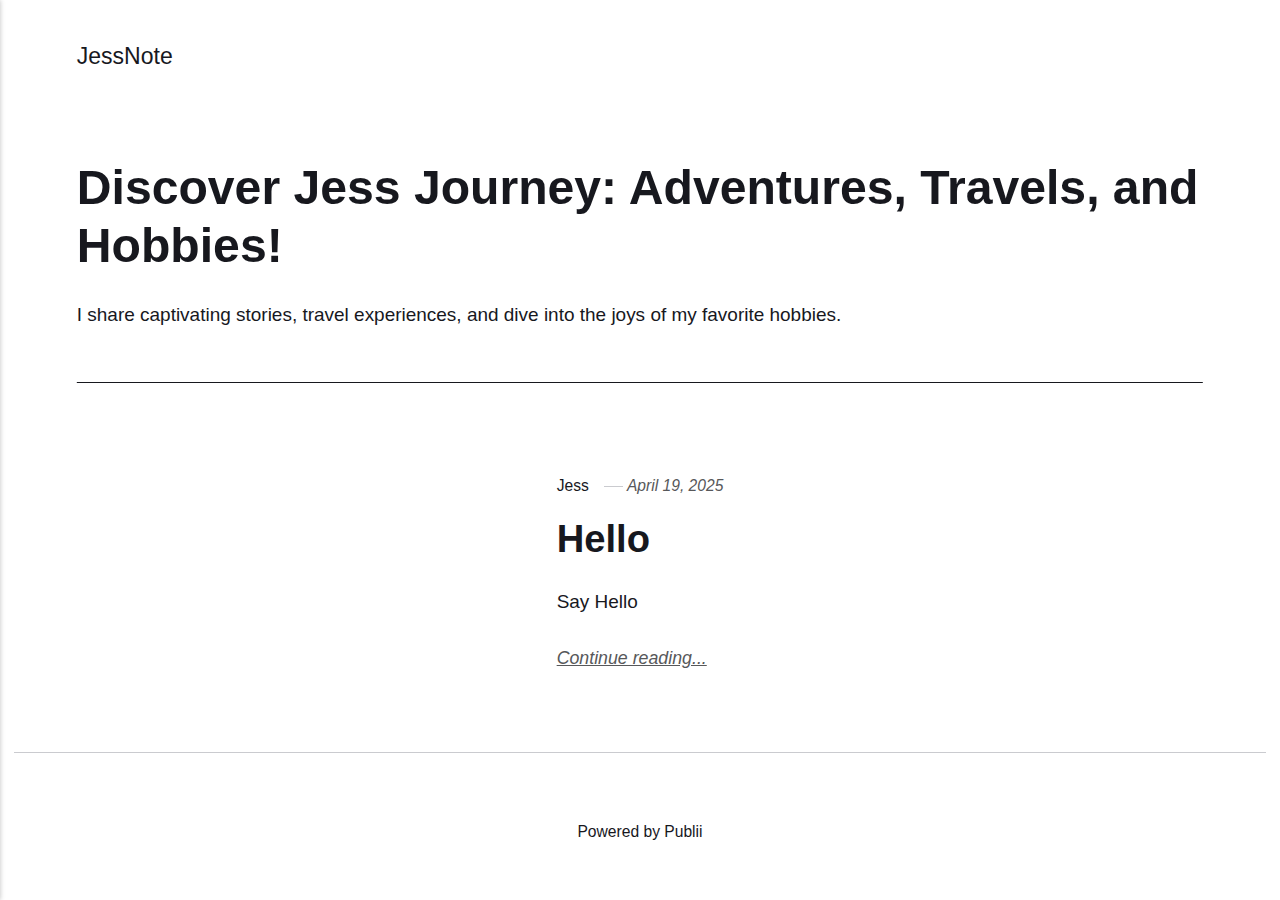
<file: index.html>
<!DOCTYPE html><html lang="en-gb"><head><meta charset="utf-8"><meta http-equiv="X-UA-Compatible" content="IE=edge"><meta name="viewport" content="width=device-width,initial-scale=1"><title>JessNote</title><meta name="generator" content="Publii Open-Source CMS for Static Site"><link rel="canonical" href="https://thejessnote.github.io/"><link rel="alternate" type="application/atom+xml" href="https://thejessnote.github.io/feed.xml" title="JessNote - RSS"><link rel="alternate" type="application/json" href="https://thejessnote.github.io/feed.json" title="JessNote - JSON"><meta property="og:title" content="JessNote"><meta property="og:site_name" content="JessNote"><meta property="og:description" content=""><meta property="og:url" content="https://thejessnote.github.io/"><meta property="og:type" content="website"><link rel="preload" href="https://thejessnote.github.io/assets/dynamic/fonts/andadapro/andadapro.woff2" as="font" type="font/woff2" crossorigin><link rel="preload" href="https://thejessnote.github.io/assets/dynamic/fonts/andadapro/andadapro-italic.woff2" as="font" type="font/woff2" crossorigin><link rel="stylesheet" href="https://thejessnote.github.io/assets/css/style.css?v=6e43c17bbf23a8f099e3165216c35594"><script type="application/ld+json">{"@context":"http://schema.org","@type":"Organization","name":"JessNote","url":"https://thejessnote.github.io/"}</script><noscript><style>img[loading] {
                    opacity: 1;
                }</style></noscript></head><body class="home-template"><header class="top js-header"><a class="logo" href="https://thejessnote.github.io/">JessNote</a><nav class="navbar js-navbar"><button class="navbar__toggle js-toggle" aria-label="Menu" aria-haspopup="true" aria-expanded="false"><span class="navbar__toggle-box"><span class="navbar__toggle-inner">Menu</span></span></button><ul class="navbar__menu"></ul></nav></header><main><div class="hero hero--noimage"><header class="hero__content"><div class="wrapper"><h1>Discover Jess Journey: Adventures, Travels, and Hobbies!</h1><p>I share captivating stories, travel experiences, and dive into the joys of my favorite hobbies.</p></div></header></div><div class="wrapper feed"><article class="feed__item feed__item--centered"><div class="feed__content"><header><div class="feed__meta"><a href="https://thejessnote.github.io/authors/jess/" class="feed__author">Jess</a> <time datetime="2025-04-19T12:30" class="feed__date">April 19, 2025</time></div><h2 class="feed__title"><a href="https://thejessnote.github.io/hello.html">Hello </a></h2></header><p>Say Hello</p><a href="https://thejessnote.github.io/hello.html" class="readmore feed__readmore">Continue reading...</a></div></article></div></main><footer class="footer"><div class="wrapper"><div class="footer__copyright"><p>Powered by Publii</p></div><button id="backToTop" class="footer__bttop" aria-label="Back to top" title="Back to top"><svg width="20" height="20"><use xlink:href="https://thejessnote.github.io/assets/svg/svg-map.svg#toparrow"/></svg></button></div></footer><script defer="defer" src="https://thejessnote.github.io/assets/js/scripts.min.js?v=ffcbea6c02c8178d10092962b235a5b0"></script><script>window.publiiThemeMenuConfig={mobileMenuMode:'sidebar',animationSpeed:300,submenuWidth: 'auto',doubleClickTime:500,mobileMenuExpandableSubmenus:true,relatedContainerForOverlayMenuSelector:'.top'};</script><script>var images = document.querySelectorAll('img[loading]');
        for (var i = 0; i < images.length; i++) {
            if (images[i].complete) {
                images[i].classList.add('is-loaded');
            } else {
                images[i].addEventListener('load', function () {
                    this.classList.add('is-loaded');
                }, false);
            }
        }</script></body></html>
</file>
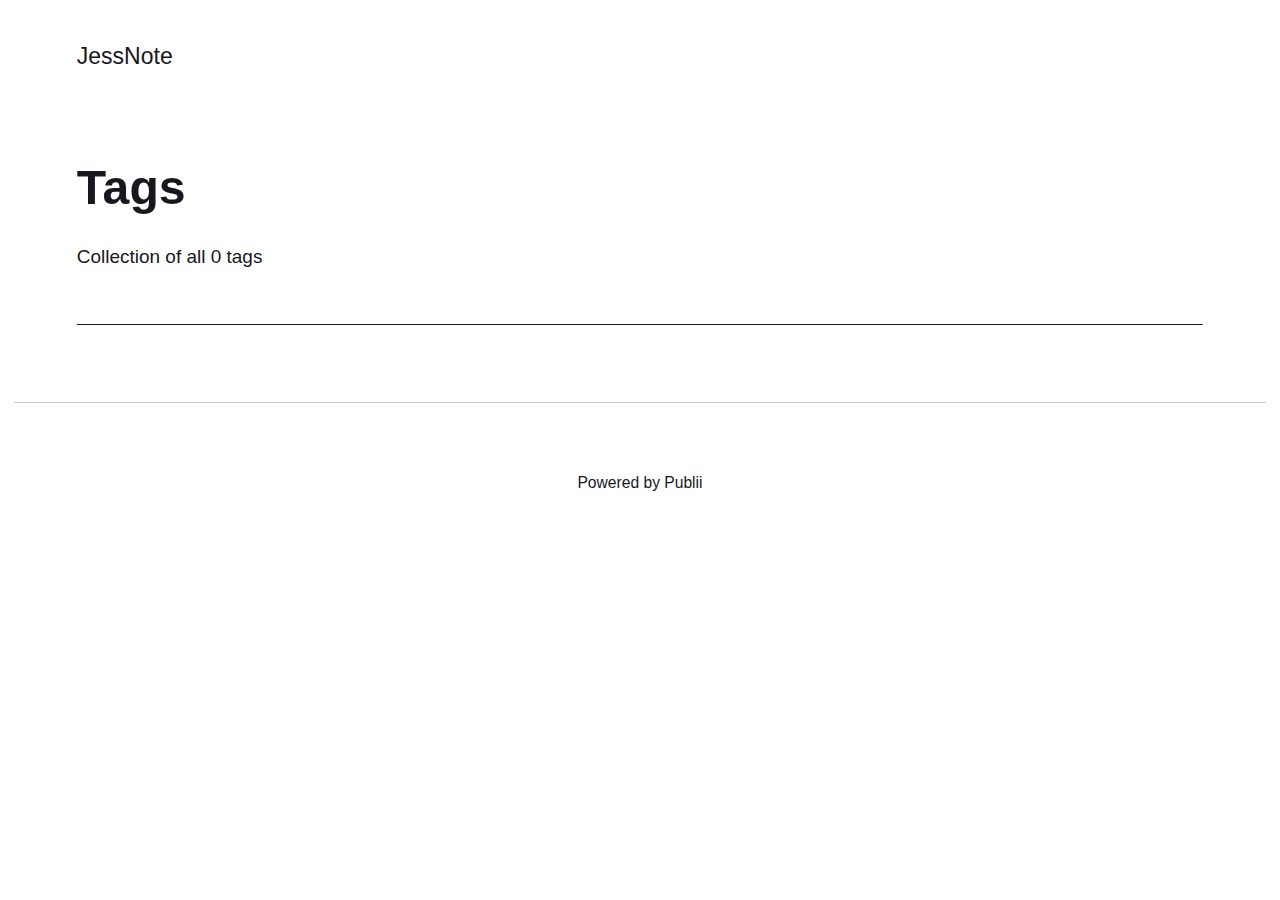
<file: tags/index.html>
<!DOCTYPE html><html lang="en-gb"><head><meta charset="utf-8"><meta http-equiv="X-UA-Compatible" content="IE=edge"><meta name="viewport" content="width=device-width,initial-scale=1"><title>All tags - JessNote</title><meta name="robots" content="noindex, follow"><meta name="generator" content="Publii Open-Source CMS for Static Site"><link rel="alternate" type="application/atom+xml" href="https://thejessnote.github.io/feed.xml" title="JessNote - RSS"><link rel="alternate" type="application/json" href="https://thejessnote.github.io/feed.json" title="JessNote - JSON"><meta property="og:title" content="JessNote"><meta property="og:site_name" content="JessNote"><meta property="og:description" content=""><meta property="og:url" content="https://thejessnote.github.io/tags/"><meta property="og:type" content="website"><link rel="stylesheet" href="https://thejessnote.github.io/assets/css/style.css?v=11bee19e86e8eda2cf9a60efd975666d"><script type="application/ld+json">{"@context":"http://schema.org","@type":"Organization","name":"JessNote","url":"https://thejessnote.github.io/"}</script><noscript><style>img[loading] {
                    opacity: 1;
                }</style></noscript></head><body class="tags-template"><header class="top js-header"><a class="logo" href="https://thejessnote.github.io/">JessNote</a></header><main class="page page--tags"><div class="hero hero--noimage"><header class="hero__content"><div class="wrapper"><h1>Tags</h1><p class="page__desc">Collection of all 0 tags</p></div></header></div><div class="wrapper"><ul class="feed feed--grid"></ul></div></main><footer class="footer"><div class="wrapper"><div class="footer__copyright">Powered by Publii</div><button id="backToTop" class="footer__bttop" aria-label="Back to top" title="Back to top"><svg width="20" height="20"><use xlink:href="https://thejessnote.github.io/assets/svg/svg-map.svg#toparrow"/></svg></button></div></footer><script defer="defer" src="https://thejessnote.github.io/assets/js/scripts.min.js?v=ffcbea6c02c8178d10092962b235a5b0"></script><script>window.publiiThemeMenuConfig={mobileMenuMode:'sidebar',animationSpeed:300,submenuWidth: 'auto',doubleClickTime:500,mobileMenuExpandableSubmenus:true,relatedContainerForOverlayMenuSelector:'.top'};</script><script>var images = document.querySelectorAll('img[loading]');
        for (var i = 0; i < images.length; i++) {
            if (images[i].complete) {
                images[i].classList.add('is-loaded');
            } else {
                images[i].addEventListener('load', function () {
                    this.classList.add('is-loaded');
                }, false);
            }
        }</script></body></html>
</file>
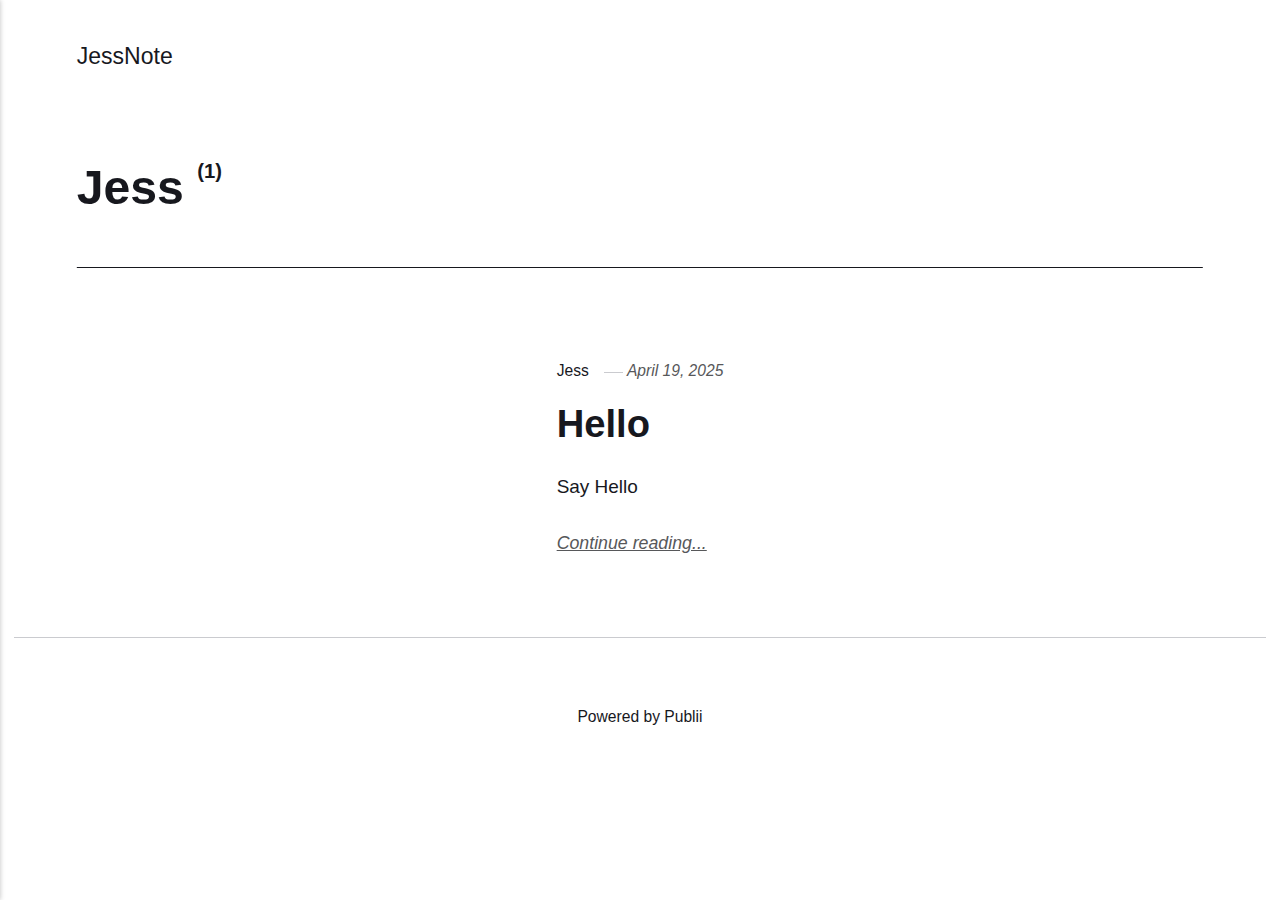
<file: authors/jess/index.html>
<!DOCTYPE html><html lang="en-gb"><head><meta charset="utf-8"><meta http-equiv="X-UA-Compatible" content="IE=edge"><meta name="viewport" content="width=device-width,initial-scale=1"><title>Author: Jess - JessNote</title><meta name="robots" content="noindex, follow"><meta name="generator" content="Publii Open-Source CMS for Static Site"><link rel="alternate" type="application/atom+xml" href="https://thejessnote.github.io/feed.xml" title="JessNote - RSS"><link rel="alternate" type="application/json" href="https://thejessnote.github.io/feed.json" title="JessNote - JSON"><meta property="og:title" content="Jess"><meta property="og:site_name" content="JessNote"><meta property="og:description" content=""><meta property="og:url" content="https://thejessnote.github.io/authors/jess/"><meta property="og:type" content="website"><link rel="preload" href="https://thejessnote.github.io/assets/dynamic/fonts/andadapro/andadapro.woff2" as="font" type="font/woff2" crossorigin><link rel="preload" href="https://thejessnote.github.io/assets/dynamic/fonts/andadapro/andadapro-italic.woff2" as="font" type="font/woff2" crossorigin><link rel="stylesheet" href="https://thejessnote.github.io/assets/css/style.css?v=6e43c17bbf23a8f099e3165216c35594"><script type="application/ld+json">{"@context":"http://schema.org","@type":"Organization","name":"JessNote","url":"https://thejessnote.github.io/"}</script><noscript><style>img[loading] {
                    opacity: 1;
                }</style></noscript></head><body class="author-template"><header class="top js-header"><a class="logo" href="https://thejessnote.github.io/">JessNote</a><nav class="navbar js-navbar"><button class="navbar__toggle js-toggle" aria-label="Menu" aria-haspopup="true" aria-expanded="false"><span class="navbar__toggle-box"><span class="navbar__toggle-inner">Menu</span></span></button><ul class="navbar__menu"></ul></nav></header><main class="page page--author"><div class="hero hero--noimage"><header class="hero__content"><div class="wrapper page--author__wrapper"><div><h1>Jess <sup>(1)</sup></h1></div></div></header></div><div class="wrapper feed"><article class="feed__item feed__item--centered"><div class="feed__content"><header><div class="feed__meta"><a href="https://thejessnote.github.io/authors/jess/" class="feed__author">Jess</a> <time datetime="2025-04-19T12:30" class="feed__date">April 19, 2025</time></div><h2 class="feed__title"><a href="https://thejessnote.github.io/hello.html">Hello </a></h2></header><p>Say Hello</p><a href="https://thejessnote.github.io/hello.html" class="readmore feed__readmore">Continue reading...</a></div></article></div></main><footer class="footer"><div class="wrapper"><div class="footer__copyright"><p>Powered by Publii</p></div><button id="backToTop" class="footer__bttop" aria-label="Back to top" title="Back to top"><svg width="20" height="20"><use xlink:href="https://thejessnote.github.io/assets/svg/svg-map.svg#toparrow"/></svg></button></div></footer><script defer="defer" src="https://thejessnote.github.io/assets/js/scripts.min.js?v=ffcbea6c02c8178d10092962b235a5b0"></script><script>window.publiiThemeMenuConfig={mobileMenuMode:'sidebar',animationSpeed:300,submenuWidth: 'auto',doubleClickTime:500,mobileMenuExpandableSubmenus:true,relatedContainerForOverlayMenuSelector:'.top'};</script><script>var images = document.querySelectorAll('img[loading]');
        for (var i = 0; i < images.length; i++) {
            if (images[i].complete) {
                images[i].classList.add('is-loaded');
            } else {
                images[i].addEventListener('load', function () {
                    this.classList.add('is-loaded');
                }, false);
            }
        }</script></body></html>
</file>
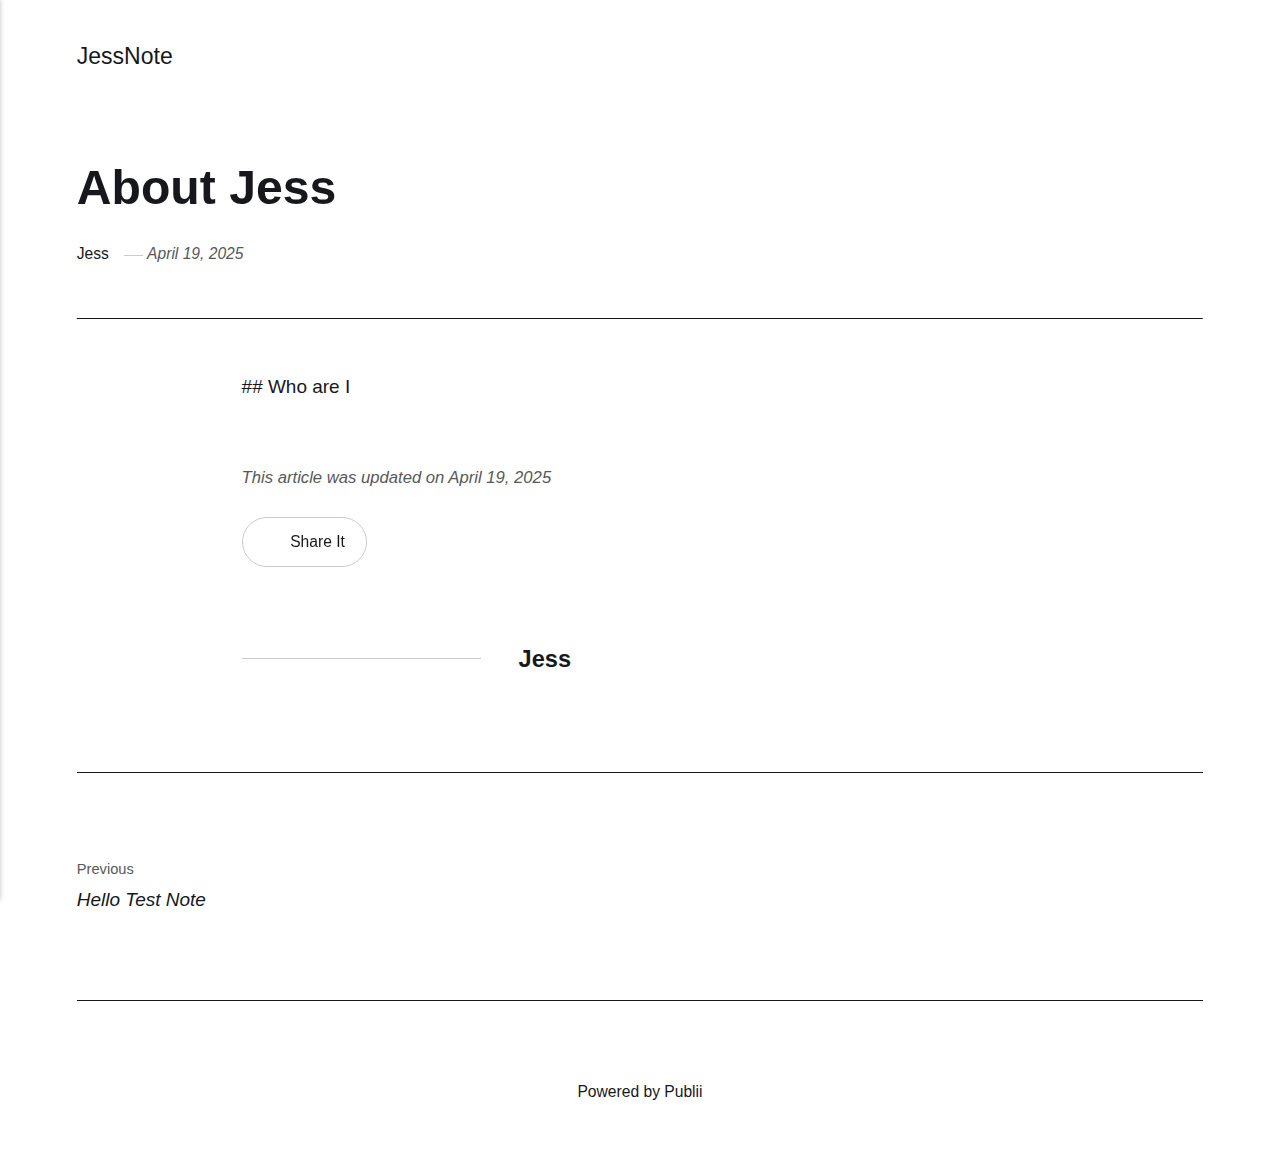
<file: about-jess.html>
<!DOCTYPE html><html lang="en-gb"><head><meta charset="utf-8"><meta http-equiv="X-UA-Compatible" content="IE=edge"><meta name="viewport" content="width=device-width,initial-scale=1"><title>About Jess - JessNote</title><meta name="description" content="## Who are I"><meta name="generator" content="Publii Open-Source CMS for Static Site"><link rel="canonical" href="https://thejessnote.github.io/about-jess.html"><link rel="alternate" type="application/atom+xml" href="https://thejessnote.github.io/feed.xml" title="JessNote - RSS"><link rel="alternate" type="application/json" href="https://thejessnote.github.io/feed.json" title="JessNote - JSON"><meta property="og:title" content="About Jess"><meta property="og:site_name" content="JessNote"><meta property="og:description" content="## Who are I"><meta property="og:url" content="https://thejessnote.github.io/about-jess.html"><meta property="og:type" content="article"><link rel="stylesheet" href="https://thejessnote.github.io/assets/css/style.css?v=11bee19e86e8eda2cf9a60efd975666d"><script type="application/ld+json">{"@context":"http://schema.org","@type":"Article","mainEntityOfPage":{"@type":"WebPage","@id":"https://thejessnote.github.io/about-jess.html"},"headline":"About Jess","datePublished":"2025-04-19T11:41+08:00","dateModified":"2025-04-19T11:41+08:00","description":"## Who are I","author":{"@type":"Person","name":"Jess","url":"https://thejessnote.github.io/authors/jess/"},"publisher":{"@type":"Organization","name":"Jess"}}</script><noscript><style>img[loading] {
                    opacity: 1;
                }</style></noscript></head><body class="post-template"><header class="top js-header"><a class="logo" href="https://thejessnote.github.io/">JessNote</a><nav class="navbar js-navbar"><button class="navbar__toggle js-toggle" aria-label="Menu" aria-haspopup="true" aria-expanded="false"><span class="navbar__toggle-box"><span class="navbar__toggle-inner">Menu</span></span></button><ul class="navbar__menu"></ul></nav></header><main class="post"><article class="content"><div class="hero hero--noimage"><header class="hero__content"><div class="wrapper"><h1>About Jess</h1><div class="feed__meta content__meta"><a href="https://thejessnote.github.io/authors/jess/" class="feed__author">Jess</a> <time datetime="2025-04-19T11:41" class="feed__date">April 19, 2025</time></div></div></header></div><div class="entry-wrapper content__entry"><p>## Who are I</p></div><footer class="content__footer"><div class="entry-wrapper"><p class="content__updated">This article was updated on April 19, 2025</p><div class="content__actions"><div class="content__share"><button class="btn--icon content__share-button js-content__share-button"><svg width="20" height="20" aria-hidden="true"><use xlink:href="https://thejessnote.github.io/assets/svg/svg-map.svg#share"></use></svg> <span>Share It</span></button><div class="content__share-popup js-content__share-popup"></div></div></div><div class="content__bio bio"><div><h3 class="h4 bio__name"><a href="https://thejessnote.github.io/authors/jess/" rel="author">Jess</a></h3></div></div></div><nav class="content__nav"><div class="wrapper"><div class="content__nav-inner"><div class="content__nav-prev"><a href="https://thejessnote.github.io/hello-test-note.html" class="content__nav-link" rel="prev"><div><span>Previous</span> Hello Test Note</div></a></div></div></div></nav></footer></article></main><footer class="footer footer--glued"><div class="wrapper"><div class="footer__copyright"><p>Powered by Publii</p></div><button id="backToTop" class="footer__bttop" aria-label="Back to top" title="Back to top"><svg width="20" height="20"><use xlink:href="https://thejessnote.github.io/assets/svg/svg-map.svg#toparrow"/></svg></button></div></footer><script defer="defer" src="https://thejessnote.github.io/assets/js/scripts.min.js?v=ffcbea6c02c8178d10092962b235a5b0"></script><script>window.publiiThemeMenuConfig={mobileMenuMode:'sidebar',animationSpeed:300,submenuWidth: 'auto',doubleClickTime:500,mobileMenuExpandableSubmenus:true,relatedContainerForOverlayMenuSelector:'.top'};</script><script>var images = document.querySelectorAll('img[loading]');
        for (var i = 0; i < images.length; i++) {
            if (images[i].complete) {
                images[i].classList.add('is-loaded');
            } else {
                images[i].addEventListener('load', function () {
                    this.classList.add('is-loaded');
                }, false);
            }
        }</script></body></html>
</file>
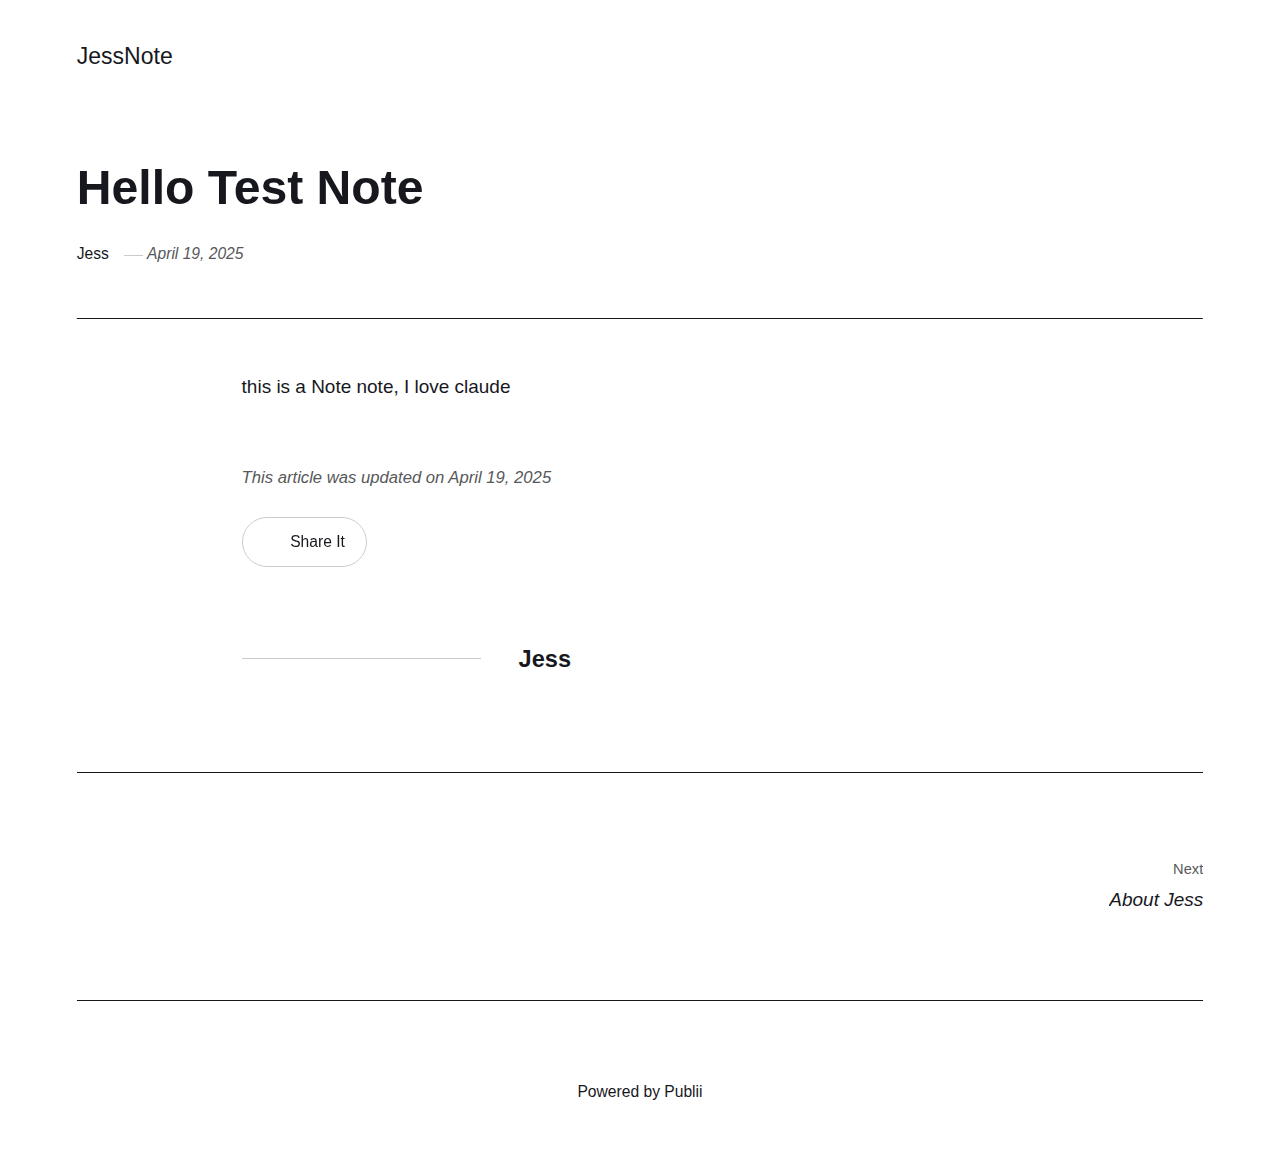
<file: hello-test-note.html>
<!DOCTYPE html><html lang="en-gb"><head><meta charset="utf-8"><meta http-equiv="X-UA-Compatible" content="IE=edge"><meta name="viewport" content="width=device-width,initial-scale=1"><title>Hello Test Note - JessNote</title><meta name="description" content="this is a Note note, I love claude"><meta name="generator" content="Publii Open-Source CMS for Static Site"><link rel="canonical" href="https://thejessnote.github.io/hello-test-note.html"><link rel="alternate" type="application/atom+xml" href="https://thejessnote.github.io/feed.xml" title="JessNote - RSS"><link rel="alternate" type="application/json" href="https://thejessnote.github.io/feed.json" title="JessNote - JSON"><meta property="og:title" content="Hello Test Note"><meta property="og:site_name" content="JessNote"><meta property="og:description" content="this is a Note note, I love claude"><meta property="og:url" content="https://thejessnote.github.io/hello-test-note.html"><meta property="og:type" content="article"><link rel="stylesheet" href="https://thejessnote.github.io/assets/css/style.css?v=11bee19e86e8eda2cf9a60efd975666d"><script type="application/ld+json">{"@context":"http://schema.org","@type":"Article","mainEntityOfPage":{"@type":"WebPage","@id":"https://thejessnote.github.io/hello-test-note.html"},"headline":"Hello Test Note","datePublished":"2025-04-19T11:37+08:00","dateModified":"2025-04-19T11:37+08:00","description":"this is a Note note, I love claude","author":{"@type":"Person","name":"Jess","url":"https://thejessnote.github.io/authors/jess/"},"publisher":{"@type":"Organization","name":"Jess"}}</script><noscript><style>img[loading] {
                    opacity: 1;
                }</style></noscript></head><body class="post-template"><header class="top js-header"><a class="logo" href="https://thejessnote.github.io/">JessNote</a></header><main class="post"><article class="content"><div class="hero hero--noimage"><header class="hero__content"><div class="wrapper"><h1>Hello Test Note</h1><div class="feed__meta content__meta"><a href="https://thejessnote.github.io/authors/jess/" class="feed__author">Jess</a> <time datetime="2025-04-19T11:37" class="feed__date">April 19, 2025</time></div></div></header></div><div class="entry-wrapper content__entry"><p>this is a Note note, I love claude</p></div><footer class="content__footer"><div class="entry-wrapper"><p class="content__updated">This article was updated on April 19, 2025</p><div class="content__actions"><div class="content__share"><button class="btn--icon content__share-button js-content__share-button"><svg width="20" height="20" aria-hidden="true"><use xlink:href="https://thejessnote.github.io/assets/svg/svg-map.svg#share"></use></svg> <span>Share It</span></button><div class="content__share-popup js-content__share-popup"></div></div></div><div class="content__bio bio"><div><h3 class="h4 bio__name"><a href="https://thejessnote.github.io/authors/jess/" rel="author">Jess</a></h3></div></div></div><nav class="content__nav"><div class="wrapper"><div class="content__nav-inner"><div class="content__nav-next"><a href="https://thejessnote.github.io/about-jess.html" class="content__nav-link" rel="next"><div><span>Next</span> About Jess</div></a></div></div></div></nav></footer></article></main><footer class="footer footer--glued"><div class="wrapper"><div class="footer__copyright">Powered by Publii</div><button id="backToTop" class="footer__bttop" aria-label="Back to top" title="Back to top"><svg width="20" height="20"><use xlink:href="https://thejessnote.github.io/assets/svg/svg-map.svg#toparrow"/></svg></button></div></footer><script defer="defer" src="https://thejessnote.github.io/assets/js/scripts.min.js?v=ffcbea6c02c8178d10092962b235a5b0"></script><script>window.publiiThemeMenuConfig={mobileMenuMode:'sidebar',animationSpeed:300,submenuWidth: 'auto',doubleClickTime:500,mobileMenuExpandableSubmenus:true,relatedContainerForOverlayMenuSelector:'.top'};</script><script>var images = document.querySelectorAll('img[loading]');
        for (var i = 0; i < images.length; i++) {
            if (images[i].complete) {
                images[i].classList.add('is-loaded');
            } else {
                images[i].addEventListener('load', function () {
                    this.classList.add('is-loaded');
                }, false);
            }
        }</script></body></html>
</file>
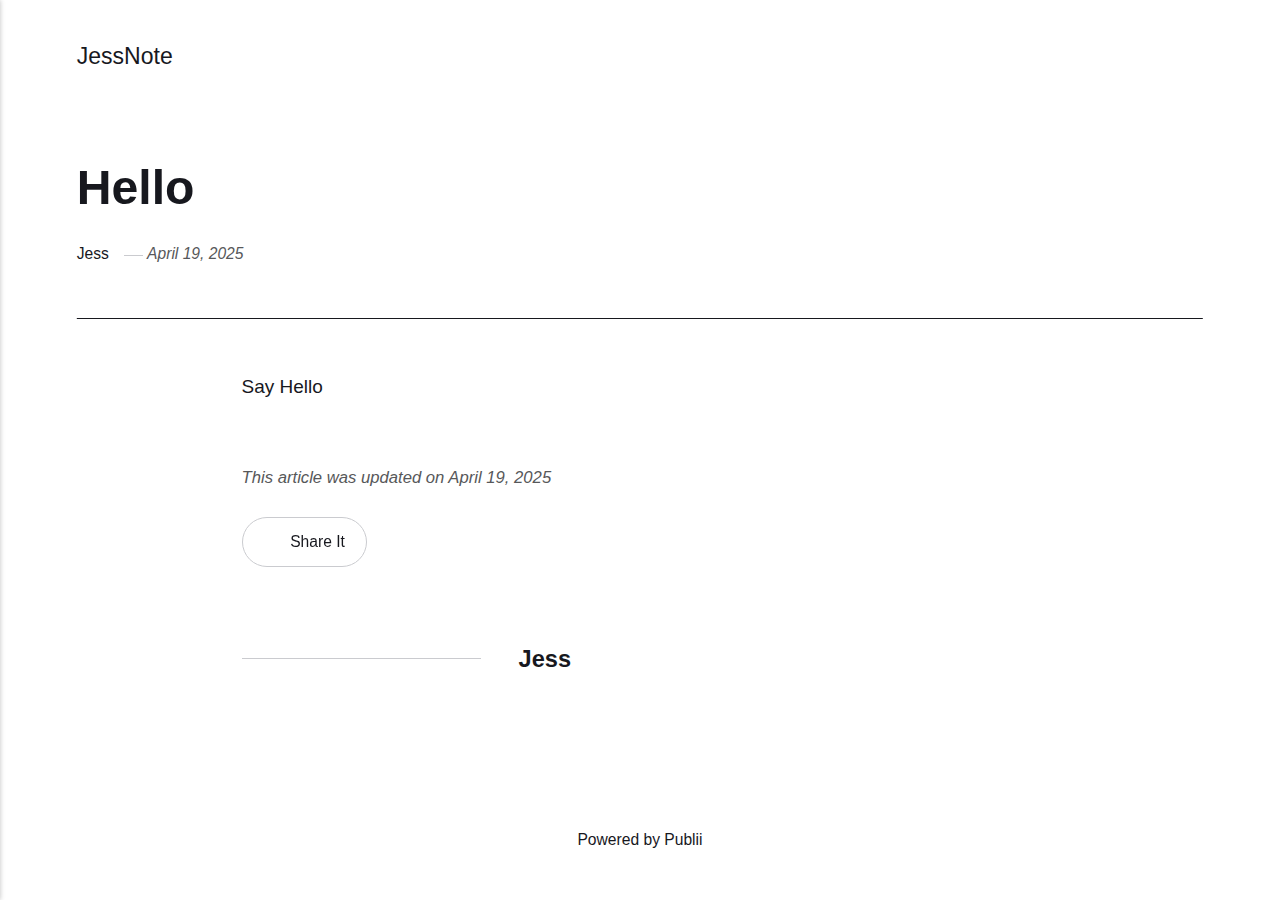
<file: hello.html>
<!DOCTYPE html><html lang="en-gb"><head><meta charset="utf-8"><meta http-equiv="X-UA-Compatible" content="IE=edge"><meta name="viewport" content="width=device-width,initial-scale=1"><title>Hello  - JessNote</title><meta name="description" content="Say Hello"><meta name="generator" content="Publii Open-Source CMS for Static Site"><link rel="canonical" href="https://thejessnote.github.io/hello.html"><link rel="alternate" type="application/atom+xml" href="https://thejessnote.github.io/feed.xml" title="JessNote - RSS"><link rel="alternate" type="application/json" href="https://thejessnote.github.io/feed.json" title="JessNote - JSON"><meta property="og:title" content="Hello "><meta property="og:site_name" content="JessNote"><meta property="og:description" content="Say Hello"><meta property="og:url" content="https://thejessnote.github.io/hello.html"><meta property="og:type" content="article"><link rel="preload" href="https://thejessnote.github.io/assets/dynamic/fonts/andadapro/andadapro.woff2" as="font" type="font/woff2" crossorigin><link rel="preload" href="https://thejessnote.github.io/assets/dynamic/fonts/andadapro/andadapro-italic.woff2" as="font" type="font/woff2" crossorigin><link rel="stylesheet" href="https://thejessnote.github.io/assets/css/style.css?v=6e43c17bbf23a8f099e3165216c35594"><script type="application/ld+json">{"@context":"http://schema.org","@type":"Article","mainEntityOfPage":{"@type":"WebPage","@id":"https://thejessnote.github.io/hello.html"},"headline":"Hello ","datePublished":"2025-04-19T12:30+08:00","dateModified":"2025-04-19T12:30+08:00","description":"Say Hello","author":{"@type":"Person","name":"Jess","url":"https://thejessnote.github.io/authors/jess/"},"publisher":{"@type":"Organization","name":"Jess"}}</script><noscript><style>img[loading] {
                    opacity: 1;
                }</style></noscript></head><body class="post-template"><header class="top js-header"><a class="logo" href="https://thejessnote.github.io/">JessNote</a><nav class="navbar js-navbar"><button class="navbar__toggle js-toggle" aria-label="Menu" aria-haspopup="true" aria-expanded="false"><span class="navbar__toggle-box"><span class="navbar__toggle-inner">Menu</span></span></button><ul class="navbar__menu"></ul></nav></header><main class="post"><article class="content"><div class="hero hero--noimage"><header class="hero__content"><div class="wrapper"><h1>Hello </h1><div class="feed__meta content__meta"><a href="https://thejessnote.github.io/authors/jess/" class="feed__author">Jess</a> <time datetime="2025-04-19T12:30" class="feed__date">April 19, 2025</time></div></div></header></div><div class="entry-wrapper content__entry"><p>Say Hello</p></div><footer class="content__footer"><div class="entry-wrapper"><p class="content__updated">This article was updated on April 19, 2025</p><div class="content__actions"><div class="content__share"><button class="btn--icon content__share-button js-content__share-button"><svg width="20" height="20" aria-hidden="true"><use xlink:href="https://thejessnote.github.io/assets/svg/svg-map.svg#share"></use></svg> <span>Share It</span></button><div class="content__share-popup js-content__share-popup"></div></div></div><div class="content__bio bio"><div><h3 class="h4 bio__name"><a href="https://thejessnote.github.io/authors/jess/" rel="author">Jess</a></h3></div></div></div></footer></article></main><footer class="footer footer--glued"><div class="wrapper"><div class="footer__copyright"><p>Powered by Publii</p></div><button id="backToTop" class="footer__bttop" aria-label="Back to top" title="Back to top"><svg width="20" height="20"><use xlink:href="https://thejessnote.github.io/assets/svg/svg-map.svg#toparrow"/></svg></button></div></footer><script defer="defer" src="https://thejessnote.github.io/assets/js/scripts.min.js?v=ffcbea6c02c8178d10092962b235a5b0"></script><script>window.publiiThemeMenuConfig={mobileMenuMode:'sidebar',animationSpeed:300,submenuWidth: 'auto',doubleClickTime:500,mobileMenuExpandableSubmenus:true,relatedContainerForOverlayMenuSelector:'.top'};</script><script>var images = document.querySelectorAll('img[loading]');
        for (var i = 0; i < images.length; i++) {
            if (images[i].complete) {
                images[i].classList.add('is-loaded');
            } else {
                images[i].addEventListener('load', function () {
                    this.classList.add('is-loaded');
                }, false);
            }
        }</script></body></html>
</file>
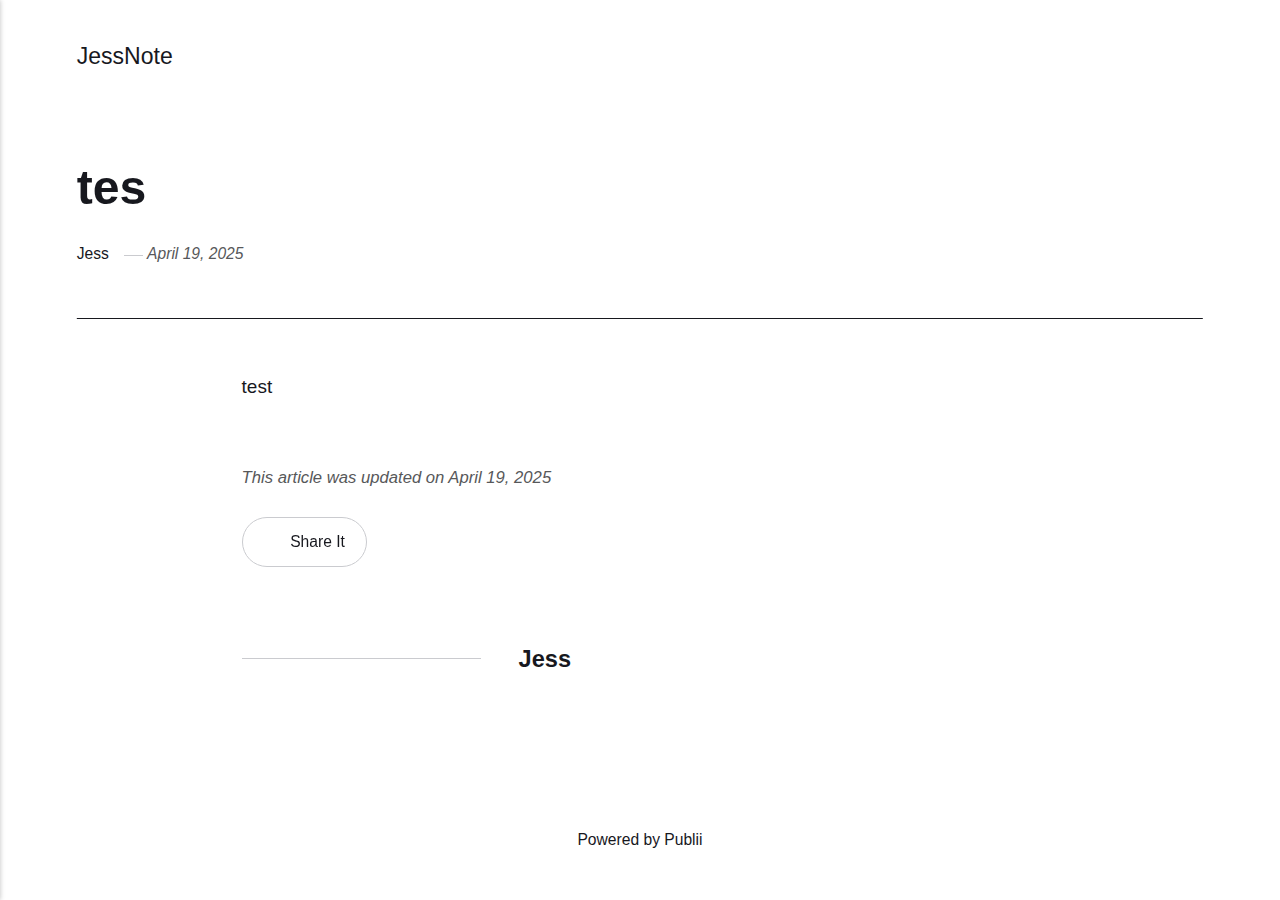
<file: tes.html>
<!DOCTYPE html><html lang="en-gb"><head><meta charset="utf-8"><meta http-equiv="X-UA-Compatible" content="IE=edge"><meta name="viewport" content="width=device-width,initial-scale=1"><title>tes - JessNote</title><meta name="description" content="test"><meta name="generator" content="Publii Open-Source CMS for Static Site"><link rel="canonical" href="https://thejessnote.github.io/tes.html"><link rel="alternate" type="application/atom+xml" href="https://thejessnote.github.io/feed.xml" title="JessNote - RSS"><link rel="alternate" type="application/json" href="https://thejessnote.github.io/feed.json" title="JessNote - JSON"><meta property="og:title" content="tes"><meta property="og:site_name" content="JessNote"><meta property="og:description" content="test"><meta property="og:url" content="https://thejessnote.github.io/tes.html"><meta property="og:type" content="article"><link rel="stylesheet" href="https://thejessnote.github.io/assets/css/style.css?v=11bee19e86e8eda2cf9a60efd975666d"><script type="application/ld+json">{"@context":"http://schema.org","@type":"Article","mainEntityOfPage":{"@type":"WebPage","@id":"https://thejessnote.github.io/tes.html"},"headline":"tes","datePublished":"2025-04-19T12:10+08:00","dateModified":"2025-04-19T12:10+08:00","description":"test","author":{"@type":"Person","name":"Jess","url":"https://thejessnote.github.io/authors/jess/"},"publisher":{"@type":"Organization","name":"Jess"}}</script><noscript><style>img[loading] {
                    opacity: 1;
                }</style></noscript></head><body class="post-template"><header class="top js-header"><a class="logo" href="https://thejessnote.github.io/">JessNote</a><nav class="navbar js-navbar"><button class="navbar__toggle js-toggle" aria-label="Menu" aria-haspopup="true" aria-expanded="false"><span class="navbar__toggle-box"><span class="navbar__toggle-inner">Menu</span></span></button><ul class="navbar__menu"></ul></nav></header><main class="post"><article class="content"><div class="hero hero--noimage"><header class="hero__content"><div class="wrapper"><h1>tes</h1><div class="feed__meta content__meta"><a href="https://thejessnote.github.io/authors/jess/" class="feed__author">Jess</a> <time datetime="2025-04-19T12:10" class="feed__date">April 19, 2025</time></div></div></header></div><div class="entry-wrapper content__entry"><p>test</p></div><footer class="content__footer"><div class="entry-wrapper"><p class="content__updated">This article was updated on April 19, 2025</p><div class="content__actions"><div class="content__share"><button class="btn--icon content__share-button js-content__share-button"><svg width="20" height="20" aria-hidden="true"><use xlink:href="https://thejessnote.github.io/assets/svg/svg-map.svg#share"></use></svg> <span>Share It</span></button><div class="content__share-popup js-content__share-popup"></div></div></div><div class="content__bio bio"><div><h3 class="h4 bio__name"><a href="https://thejessnote.github.io/authors/jess/" rel="author">Jess</a></h3></div></div></div></footer></article></main><footer class="footer footer--glued"><div class="wrapper"><div class="footer__copyright"><p>Powered by Publii</p></div><button id="backToTop" class="footer__bttop" aria-label="Back to top" title="Back to top"><svg width="20" height="20"><use xlink:href="https://thejessnote.github.io/assets/svg/svg-map.svg#toparrow"/></svg></button></div></footer><script defer="defer" src="https://thejessnote.github.io/assets/js/scripts.min.js?v=ffcbea6c02c8178d10092962b235a5b0"></script><script>window.publiiThemeMenuConfig={mobileMenuMode:'sidebar',animationSpeed:300,submenuWidth: 'auto',doubleClickTime:500,mobileMenuExpandableSubmenus:true,relatedContainerForOverlayMenuSelector:'.top'};</script><script>var images = document.querySelectorAll('img[loading]');
        for (var i = 0; i < images.length; i++) {
            if (images[i].complete) {
                images[i].classList.add('is-loaded');
            } else {
                images[i].addEventListener('load', function () {
                    this.classList.add('is-loaded');
                }, false);
            }
        }</script></body></html>
</file>
